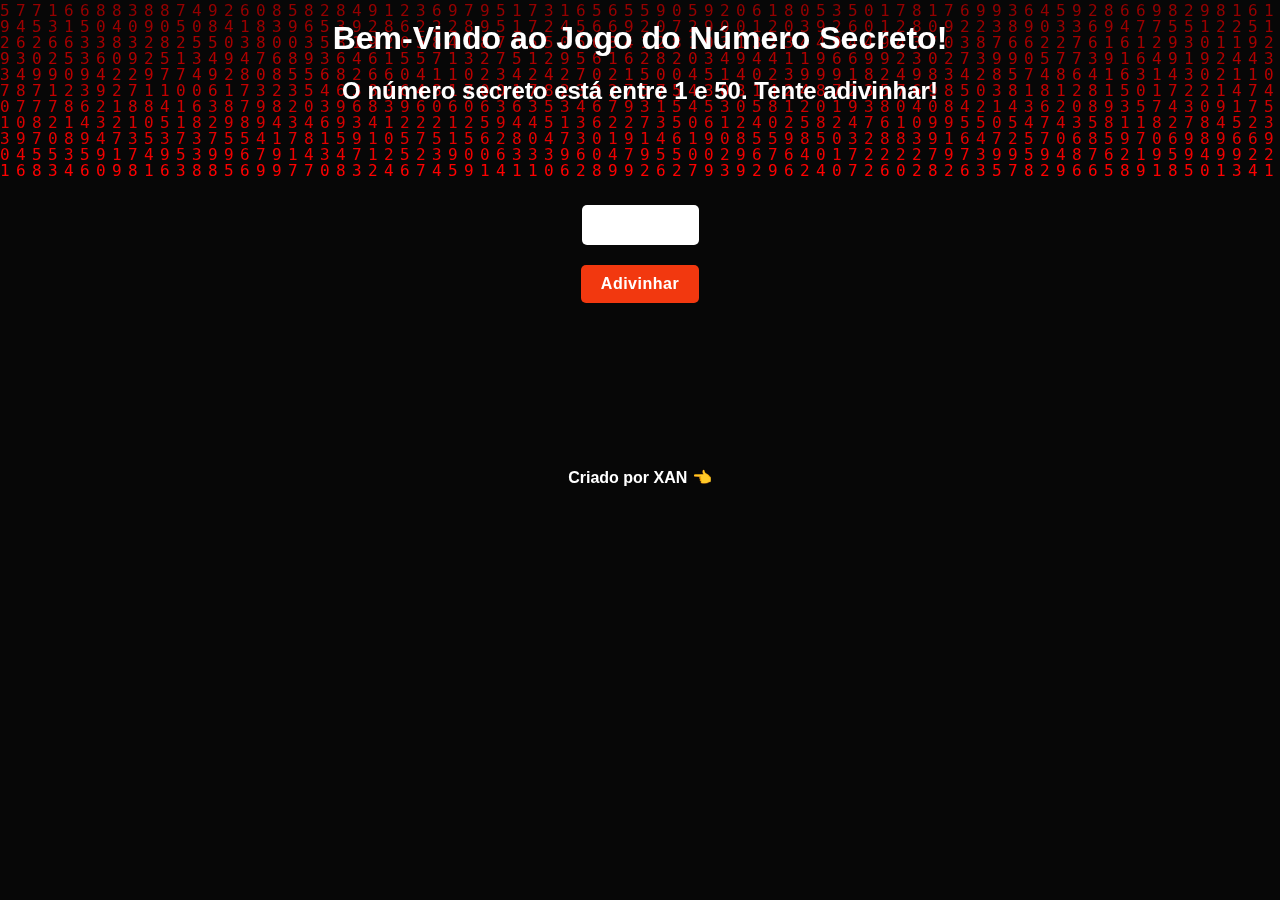
<file: index.html>
<!DOCTYPE html>
<html lang="pt-br">
<head>
    <meta charset="UTF-8">
    <meta name="viewport" content="width=device-width, initial-scale=1.0">
    <meta name="description" content="Um jogo simples e interativo de adivinhação de números do 1 ao 50">
    <meta name="keywords" content="HTML, CSS, JavaScript, jogo, adivinhação, números, 1 a 50">
    <meta name="author" content="Alexandre Xan">
    
    <title>Número Secreto</title>

    <link rel="apple-touch-icon" sizes="180x180" href="imgverxan/apple-touch-icon.png">
    <link rel="icon" type="image/png" sizes="32x32" href="imgverxan/favicon-32x32.png">
    <link rel="icon" type="image/png" sizes="16x16" href="imgverxan/favicon-16x16.png">
    <link rel="manifest" href="imgverxan/site.webmanifest">

    <link rel="stylesheet" href="nsstylexan.css">
</head>
<body>
    <canvas id="matrix"></canvas>
    <h1>
        Bem-Vindo ao Jogo do Número Secreto!
    </h1>
    <h2>
        O número secreto está entre 1 e 50. Tente adivinhar!
    </h2>
    <div class="localNumero"><input type="number" name="NumeroSecreto" id="NumeroSecreto"></div>
    <button class="botao">Adivinhar</button>
    <p class="resultado"></p>
    <footer>
        <p>Criado por <a href="https://github.com/alexandrexan" target="_blank">XAN <span class="emoji">&#x1F448;</span></a></p>
    </footer>
    <script src="ns.js"></script>
</body>
</html>
</file>
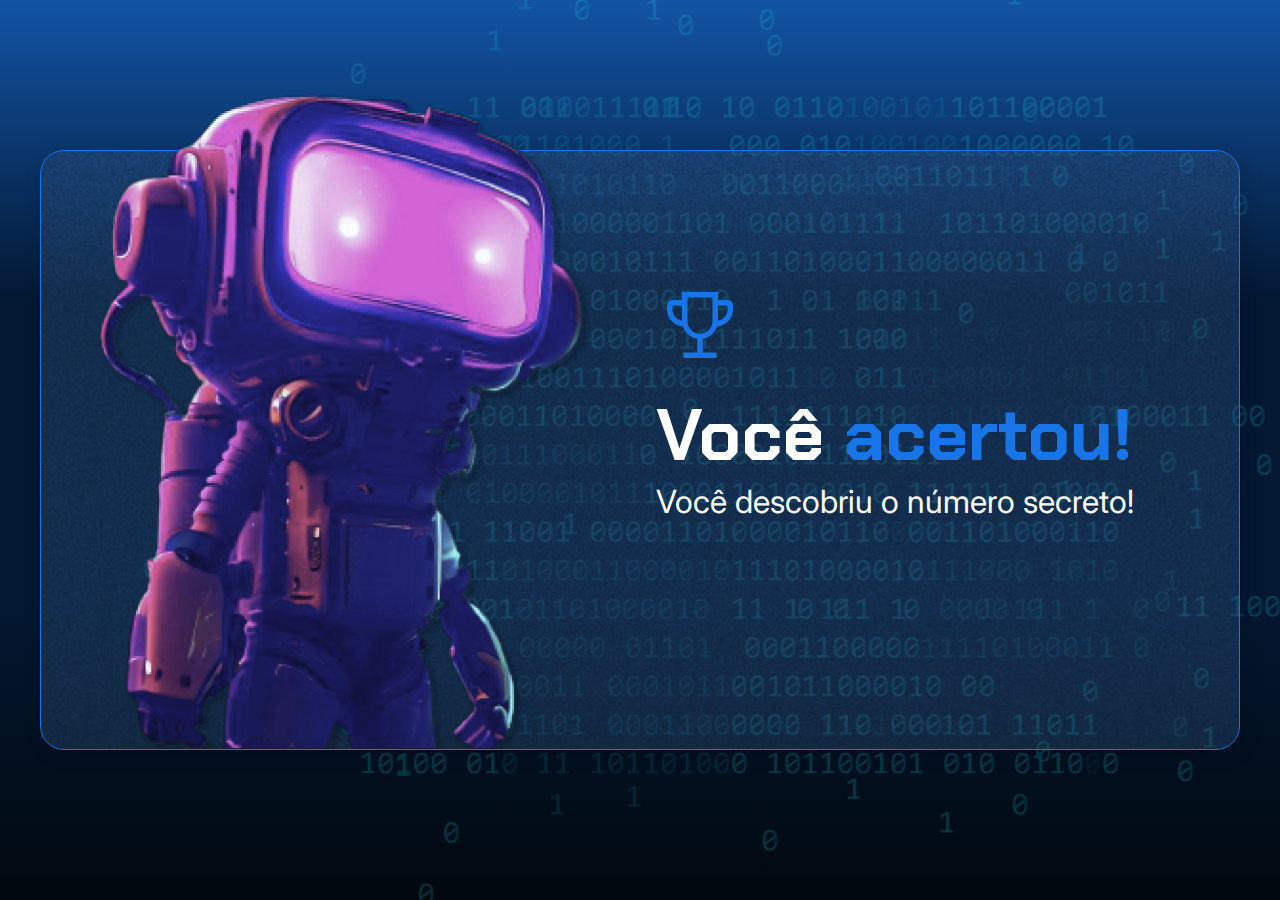
<file: index-alura.html>
<!DOCTYPE html>
<html lang="en">

<head>
    <meta charset="UTF-8">
    <meta name="viewport" content="width=device-width, initial-scale=1.0">
    <link rel="preconnect" href="https://fonts.googleapis.com">
    <link rel="preconnect" href="https://fonts.gstatic.com" crossorigin>
    <link href="https://fonts.googleapis.com/css2?family=Chakra+Petch:wght@700&family=Inter:wght@400;700&display=swap"
        rel="stylesheet">
    <link rel="stylesheet" href="style.css">
    <title>JS Game</title>
</head>

<body>
    <div class="container">
        <div class="container__conteudo">
            <img src="./img/robot.png" alt="robô mergulhador" class="container__imagem-robo" />
            <div class="container__informacoes">
                <img src="./img/trophy.png" alt="ícone de um troféu" />
                <div class="container__texto">
                    <h1>Você <span class="container__texto-azul">acertou!</span></h1>
                    <h2>Você descobriu o número secreto!</h2>
                </div>
            </div>
        </div>
    </div>
    <script src="app.js" defer></script>
</body>

</html>
</file>
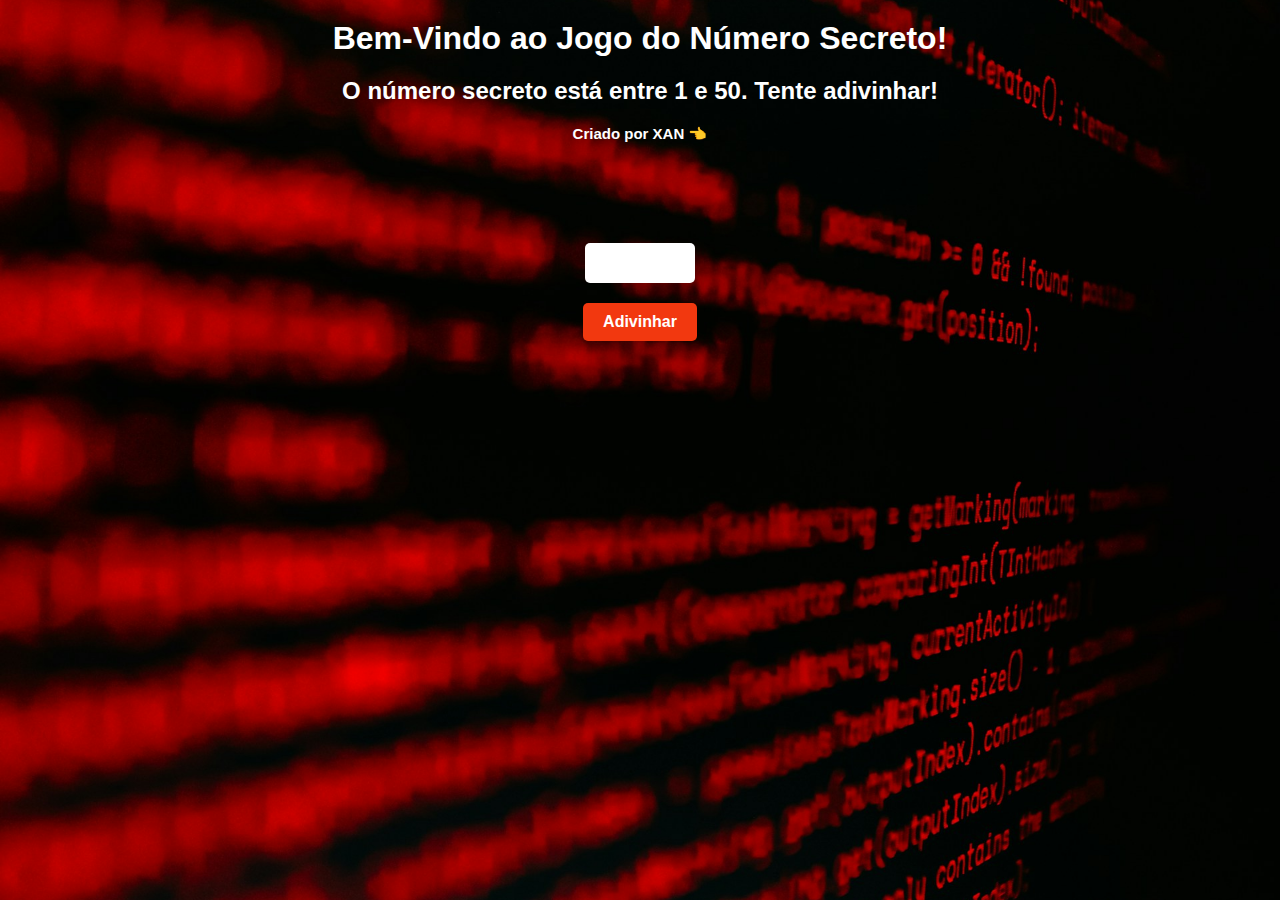
<file: jogo-ver-xan.html>
<!DOCTYPE html>
<html lang="pt-br">
<head>
    <meta charset="UTF-8">
    <meta name="viewport" content="width=device-width, initial-scale=1.0">
    <title>Numero Secreto</title>
    <link rel="shortcut icon" href="imgverxan/favicon-32x32.png" type="image/x-icon">
    <style>
        * {
            margin: 0;
            padding: 0;
        }
        body {
            background-color: #0D0D0D;
            background-image: url(imgverxan/fundo.jpg);
            background-size: cover;
            background-position: center;
            background-repeat: no-repeat;
            height: 100vh;
            display: flex;
            flex-direction: column;
            align-items: center;
        }
        h1 {
            color: white;
            font-family: sans-serif;
            margin-top: 20px;
        }
        h2 {
            color: white;
            font-family: sans-serif;
            margin-top: 20px;
        }
        h3 {
            color: white;
            font-family: sans-serif;
            margin-top: 20px;
            font-size: 15px;
        }
        a {
            color: white;
            text-decoration: none;
        }
        a:hover {
            color: #F2380F;
            background-color: #0D0D0D;
        }
        .localNumero {
            margin-top: 100px;
            display: flex;
            justify-content: center;
            align-items: center;
        }
        .localNumero input {
            width: 100px;
            height: 40px;
            border-radius: 5px;
            border: none;
            padding-left: 10px;
            font-size: 16px;
            font-weight: bold;
            color: #0D0D0D;
        }
        .botao {
            margin-top: 20px;
            padding: 10px 20px;
            border: none;
            border-radius: 5px;
            background-color: #F2380F;
            color: white;
            font-size: 16px;
            font-weight: bold;
            cursor: pointer;
        }
        .dica-texto {
            color: yellow;
            font-weight: bold;
        }
        .resultado {
            margin-top: 40px;
            font-size: 20px;
            font-weight: bold;
            font-family: sans-serif;
            color: white;
        }
        .mensagem-acerto {
            color: #00ff00;
            text-shadow: 0 0 10px #00ff00;
            animation: pulse 1.5s infinite;
            padding: 20px;
            border-radius: 10px;
            background-color: #0D0D0D;
            border: 2px solid #00ff00;
        }

        @keyframes pulse {
            0% {
                transform: scale(1);
            }
            50% {
                transform: scale(1.05);
            }
            100% {
                transform: scale(1);
            }
        }
    </style>
</head>
<body>
    <h1>
        Bem-Vindo ao Jogo do Número Secreto!
    </h1>
    <h2>
        O número secreto está entre 1 e 50. Tente adivinhar!
    </h2>
    <h3>
        Criado por <a href="https://github.com/alexandrexan" target="_blank">XAN &#x1F448;</a>
    </h3>
    <div class="localNumero"><input type="number" name="NumeroSecreto" id="NumeroSecreto"></div>
    <button class="botao">Adivinhar</button>
    <p class="resultado"></p>
    <script>
        let numeroMaximo = 50;
        let numeroSecreto = parseInt(Math.random() * numeroMaximo + 1);
        let tentativas = 0;
        const resultado = document.querySelector('.resultado');
        const botao = document.querySelector('.botao');
        const input = document.querySelector('#NumeroSecreto');

        botao.addEventListener('click', function() {
            let palpite = input.value;
            tentativas++;

            if (palpite === '' || isNaN(palpite)) {
                resultado.textContent = '⚠️ Por favor, insira um número válido.';
                tentativas--;
                return;
            }

            palpite = parseInt(palpite);

            if (palpite > numeroMaximo) {
                resultado.textContent = '⚠️ Por favor, insira um número entre 1 e 50.';
                tentativas--;
                return;
            }

            if (palpite === numeroSecreto) {
                resultado.innerHTML = `<div class="mensagem-acerto">Parabéns! Você adivinhou o número secreto: ${numeroSecreto} com ${tentativas} ${tentativas > 1 ? 'tentativas' : 'tentativa'}! </div>`;
                botao.disabled = true;
            } else {
                let mensagem = 'Que pena! Você errou!<br>';
                if (palpite < numeroSecreto) {
                    mensagem += '<span class="dica-texto">Dica:</span> O número secreto é maior que o seu palpite.';
                } else {
                    mensagem += '<span class="dica-texto">Dica:</span> O número secreto é menor que o seu palpite.';
                }
                resultado.innerHTML = mensagem; // Note a mudança de textContent para innerHTML
            }

            input.value = '';
            input.focus();
        });
    </script>
</body>
</html>
</file>
<file: nsstylexan.css>
@charset "UTF-8";

* {
    margin: 0;
    padding: 0;
    box-sizing: border-box;
}

body {
    background-color: #0D0D0D;
    overflow: hidden;
    height: 100vh;
    display: flex;
    flex-direction: column;
    align-items: center;
}

canvas {
    display: block;
    position: fixed; /* fixo no fundo */
    top: 0;
    left: 0;
    width: 100%;
    height: 100%;
    z-index: -1;  /* Joga o canvas atrás do conteúdo */
}

h1 {
    color: white;
    font-family: sans-serif;
    margin-top: 20px;
}

h2 {
    color: white;
    font-family: sans-serif;
    margin-top: 20px;
}

footer {
    color: white;
    font-family: sans-serif;
    font-weight: bold;
    margin-top: 125px;
}

a {
    color: white;
    text-decoration: none;
}

a:hover {
    color: #F2380F;
    background-color: #0D0D0D;
}

.localNumero {
    margin-top: 100px;
    display: flex;
    justify-content: center;
    align-items: center;
}

.localNumero input {
    width: 117px;
    height: 40px;
    border-radius: 5px;
    border: none;
    padding-left: 10px;
    font-size: 16px;
    font-weight: bold;
    color: #0D0D0D;
}

.botao {
    margin-top: 20px;
    padding: 10px 20px;
    border: none;
    border-radius: 5px;
    background-color: #F2380F;
    color: white;
    font-size: 16px;
    font-weight: bold;
    letter-spacing: .5px;
    cursor: pointer;
}

.botao-recomecar {
    margin-top: 20px;
    padding: 10px 20px;
    border: none;
    border-radius: 5px;
    background-color: #00ff00;
    color: rgb(0, 0, 0);
    font-size: 16px;
    font-weight: bold;
    cursor: pointer;
    display: none;
}
        
.dica-texto {
    color: yellow;
    font-weight: bold;
}

.maiorMenor {
    color: yellow;
    font-size: 20px;
    text-shadow: 0 0 5px #F2380F; 
}

.resultado {
    margin-top: 40px;
    font-size: 20px;
    font-weight: bold;
    font-family: sans-serif;
    color: white;
}

.mensagem-acerto {
    color: #00ff00;
    text-shadow: 0 0 10px #00ff00;
    animation: pulse 1.5s infinite;
    padding: 20px;
    border-radius: 10px;
    background-color: #0D0D0D;
    border: 2px solid #00ff00;
}

.numero-secreto {
    color: #ffd700;
    font-weight: bold;
}

@keyframes pulse {
        0% {
                transform: scale(1);
            }
        50% {
                transform: scale(1.05);
            }
        100% {
                transform: scale(1);
            }
}
</file>
<file: style.css>
* {
    box-sizing: border-box;
    margin: 0;
    padding: 0;
    color: white;
}

body {
    background: linear-gradient(#1354A5 0%, #041832 33.33%, #041832 66.67%, #01080E 100%);
    height: 100vh;
    display: flex;
    align-items: center;
    justify-content: center;
}


body::before {
    background-image: url("img/code.png");
    background-repeat: no-repeat;
    background-position: right;
    content: "";
    display: block;
    position: absolute;
    width: 100%;
    height: 100%;
    opacity: 0.4;
}

.container {
    width: 1200px;
    height: 600px;
    display: flex;
    align-items: center;
    justify-content: space-between;
    border-radius: 24px;
    border: 1px solid #1875E8;
    box-shadow: 4px 4px 20px 0px rgba(1, 8, 14, 0.15);
    background-image: url("img/Ruido.png");
    background-size: 100% 100%;
    position: relative;
}

.container__conteudo {
    display: flex;
    align-items: center;
    position: absolute;
    bottom: 0;
}

.container__informacoes {
    flex: 1;
    padding: 20px;
}

.container__botao {
    border-radius: 16px;
    background: #1875E8;
    padding: 16px 24px;
    width: 100%;
    font-size: 24px;
    font-weight: 700;
    border: none;
    margin-top: 16px;
}

.container__texto {
    margin: 16px 0 16px 0;
}

.container__texto-azul {
    color: #1875E8;
}

h1 {
    font-family: 'Chakra Petch', sans-serif;
    font-size: 72px;
}

h2,
p,
button {
    font-family: 'Inter', sans-serif;
}

h2 {
    font-size: 32px;
    font-weight: 400;
}
</file>
